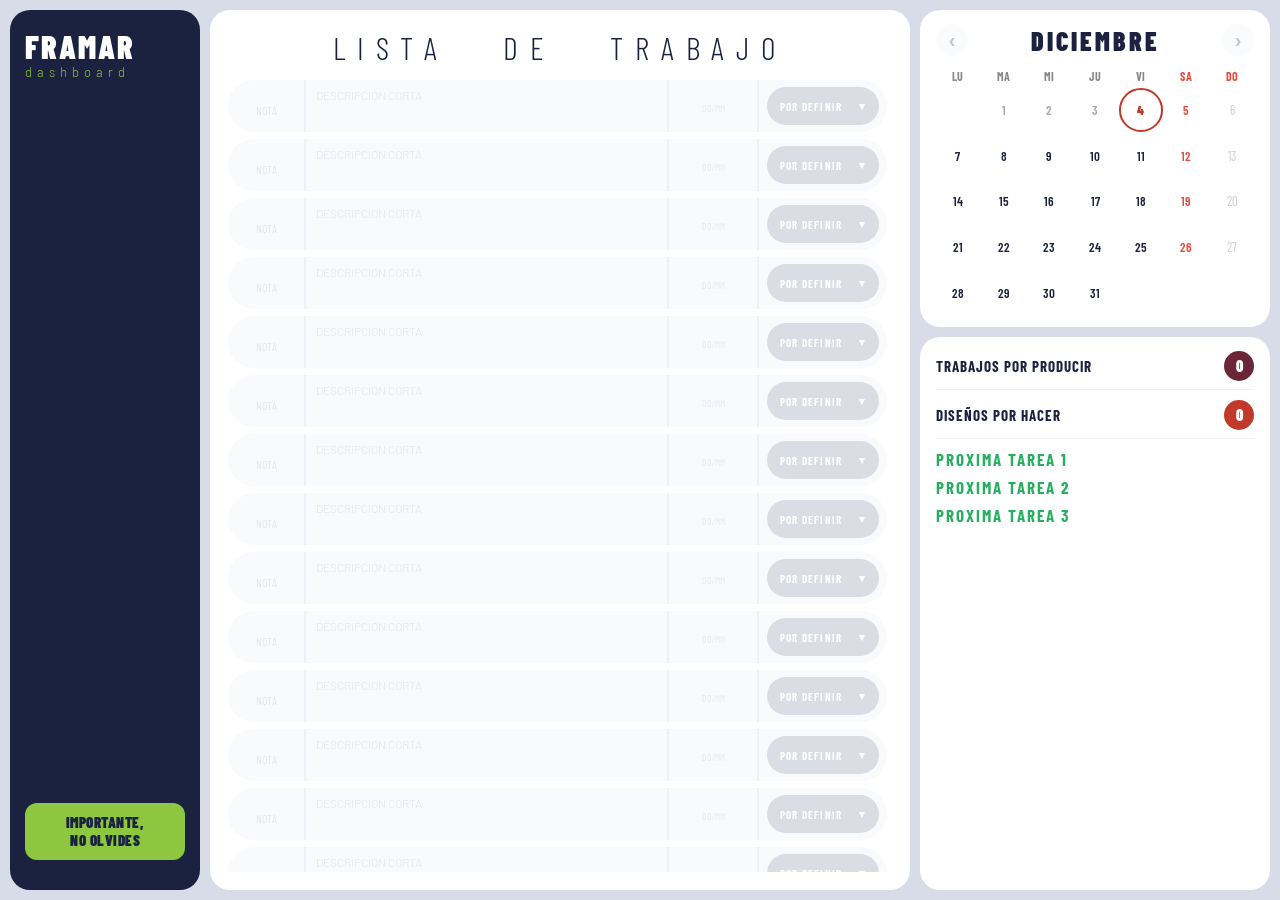
<file: index.html>
<!DOCTYPE html>
<html lang="es">
<head>
<meta charset="UTF-8">
<meta name="viewport" content="width=device-width, initial-scale=1.0">
<title>FRAMAR Dashboard</title>
<link href="https://fonts.googleapis.com/css2?family=Barlow+Condensed:wght@300;400;600;700;900&family=Barlow:wght@300;400;500;600;700&display=swap" rel="stylesheet">
<link rel="stylesheet" href="style.css">
</head>
<body>

<div class="dashboard">

  <!-- ===== SIDEBAR ===== -->
  <aside class="sidebar">
    <div class="logo-block">
      <div class="logo-name">FRAMAR</div>
      <div class="logo-sub">dashboard</div>
    </div>

    <div class="importante-block">
      <div class="imp-header">IMPORTANTE,<br>NO OLVIDES</div>
      <ul class="imp-list" id="impList"></ul>
    </div>
  </aside>

  <!-- ===== LISTA DE TRABAJO ===== -->
  <main class="main-content">
    <h1 class="main-title">Lista &nbsp; de &nbsp; Trabajo</h1>
    <div class="work-scroll">
      <div id="workList"></div>
    </div>
  </main>

  <!-- ===== RIGHT PANEL ===== -->
  <div class="right-panel">

    <!-- Calendar -->
    <div class="cal-card">
      <div class="cal-header">
        <button class="cal-nav" id="btnPrev" onclick="calNav(-1)">&#8249;</button>
        <div>
          <div class="cal-month-label" id="calMonthLbl">MAYO</div>
          <div class="cal-year-label" id="calYearLbl">2025</div>
        </div>
        <button class="cal-nav" id="btnNext" onclick="calNav(1)">&#8250;</button>
      </div>
      <div class="cal-grid" id="calGrid"></div>
    </div>

    <!-- Seguimiento -->
    <div class="seg-card">
      <div class="seg-row">
        <span class="seg-lbl">TRABAJOS POR PRODUCIR</span>
        <div class="seg-num np" id="cntProc">0</div>
      </div>
      <div class="seg-row">
        <span class="seg-lbl">DISEÑOS POR HACER</span>
        <div class="seg-num nh" id="cntHacer">0</div>
      </div>
      <div class="prox-item" id="prox1">PROXIMA TAREA 1</div>
      <div class="prox-item" id="prox2">PROXIMA TAREA 2</div>
      <div class="prox-item" id="prox3">PROXIMA TAREA 3</div>
    </div>

  </div>
</div>

<div class="notif-bar" id="notifBar"></div>

<script src="script.js"></script>
</body>
</html>
</file>
<file: style.css>
* { margin: 0; padding: 0; box-sizing: border-box; }

body {
  font-family: 'Barlow', 'Segoe UI', Arial, sans-serif;
  background: #d8dce8;
  height: 100vh;
  overflow: hidden;
}

/* ========== LAYOUT ========== */
.dashboard {
  display: grid;
  grid-template-columns: 190px 1fr 350px;
  height: 100vh;
  gap: 10px;
  padding: 10px;
}

/* ========== SIDEBAR ========== */
.sidebar {
  background: #1a2240;
  border-radius: 20px;
  padding: 20px 15px;
  display: flex;
  flex-direction: column;
  color: white;
  overflow: hidden;
}

.logo-block { margin-bottom: auto; }

.logo-name {
  font-family: 'Barlow Condensed', sans-serif;
  font-size: 32px;
  font-weight: 900;
  color: #ffffff;
  letter-spacing: 2px;
  line-height: 1;
}

.logo-sub {
  color: #8DC63F;
  font-size: 13px;
  letter-spacing: 5px;
  font-weight: 300;
  margin-top: 2px;
}

/* Importante */
.importante-block { margin-top: auto; }

.imp-header {
  background: #8DC63F;
  color: #1a2240;
  font-family: 'Barlow Condensed', sans-serif;
  font-weight: 900;
  font-size: 15px;
  padding: 10px 12px;
  border-radius: 12px;
  text-align: center;
  margin-bottom: 10px;
  letter-spacing: 0.5px;
  line-height: 1.25;
}

.imp-list {
  list-style: none;
  max-height: 260px;
  overflow-y: auto;
  scrollbar-width: none;
}
.imp-list::-webkit-scrollbar { display: none; }

.imp-item {
  display: flex;
  align-items: center;
  gap: 8px;
  padding: 5px 2px;
  cursor: pointer;
  border-bottom: 1px solid rgba(255,255,255,0.07);
  transition: opacity 0.3s;
}

.imp-circle {
  width: 16px; height: 16px;
  border-radius: 50%;
  background: #2d3a65;
  border: 2px solid #4a5a90;
  flex-shrink: 0;
  display: flex;
  align-items: center;
  justify-content: center;
  font-size: 9px;
  color: #8DC63F;
  font-weight: 900;
  transition: all 0.3s;
}

.imp-item.done .imp-circle {
  background: transparent;
  border-color: #8DC63F;
}

.imp-item.done .imp-label {
  opacity: 0.25;
  text-decoration: line-through;
}

.imp-label {
  font-size: 10px;
  color: #d0d4e8;
  text-transform: uppercase;
  letter-spacing: 0.5px;
  transition: all 0.3s;
  white-space: nowrap;
  overflow: hidden;
  text-overflow: ellipsis;
  max-width: 130px;
}

/* ========== MAIN CONTENT ========== */
.main-content {
  background: #ffffff;
  border-radius: 20px;
  padding: 18px 18px 18px 18px;
  display: flex;
  flex-direction: column;
  overflow: hidden;
}

.main-title {
  font-family: 'Barlow Condensed', sans-serif;
  font-size: 32px;
  font-weight: 300;
  letter-spacing: 12px;
  text-align: center;
  color: #1a2240;
  margin-bottom: 14px;
  text-transform: uppercase;
  flex-shrink: 0;
}

/* Scroll container */
.work-scroll {
  flex: 1;
  overflow-y: auto;
  overflow-x: hidden;
  padding-right: 5px;
  scrollbar-width: thin;
  scrollbar-color: #8DC63F #e8eaf0;
}
.work-scroll::-webkit-scrollbar { width: 5px; }
.work-scroll::-webkit-scrollbar-track { background: #e8eaf0; border-radius: 3px; }
.work-scroll::-webkit-scrollbar-thumb { background: #8DC63F; border-radius: 3px; }

/* Work row */
.work-row {
  display: grid;
  grid-template-columns: 78px 1fr 90px 128px;
  margin-bottom: 7px;
  background: #f0f2f8;
  border-radius: 30px;
  overflow: visible;
  min-height: 52px;
  position: relative;
  transition: opacity 0.3s;
}

.work-row.is-empty { opacity: 0.38; }

.w-cell {
  display: flex;
  align-items: center;
  padding: 6px 10px;
  border-right: 2px solid #d4d8ea;
}
.w-cell:last-child { border-right: none; }

/* Nota */
.c-nota {
  border-radius: 30px 0 0 30px;
  justify-content: center;
}
.c-nota input {
  font-family: 'Barlow Condensed', sans-serif;
  font-size: 22px;
  font-weight: 900;
  color: #1a2240;
  background: transparent;
  border: none;
  outline: none;
  width: 100%;
  text-align: center;
}
.c-nota input::placeholder { font-size: 12px; font-weight: 400; color: #bbb; }

/* Descripcion */
.c-desc { flex-direction: column; align-items: flex-start; justify-content: center; }
.c-desc textarea {
  font-family: 'Barlow', sans-serif;
  font-size: 12px;
  color: #1a2240;
  background: transparent;
  border: none;
  outline: none;
  resize: none;
  width: 100%;
  height: 38px;
  line-height: 1.45;
}
.c-desc textarea::placeholder { color: #c0c4d8; }

/* Fecha */
.c-fecha { justify-content: center; }
.c-fecha input {
  font-family: 'Barlow Condensed', sans-serif;
  font-size: 14px;
  font-weight: 700;
  color: #1a2240;
  background: transparent;
  border: none;
  outline: none;
  width: 100%;
  text-align: center;
}
.c-fecha input::placeholder { font-size: 10px; font-weight: 400; color: #c0c4d8; }

/* Status */
.c-status {
  border-radius: 0 30px 30px 0;
  padding: 6px 8px;
  position: relative;
}

.s-btn {
  width: 100%;
  height: 38px;
  border: none;
  border-radius: 22px;
  cursor: pointer;
  font-family: 'Barlow Condensed', sans-serif;
  font-weight: 700;
  font-size: 11px;
  letter-spacing: 1.2px;
  color: white;
  display: flex;
  align-items: center;
  justify-content: space-between;
  padding: 0 13px;
  white-space: nowrap;
  transition: opacity 0.15s;
}
.s-btn:hover { opacity: 0.88; }

.st-HACER      { background: #6B2737; }
.st-PROCESANDO { background: #C0392B; }
.st-HECHO      { background: #27AE60; }
.st-POR_DEFINIR{ background: #a0a4b8; }

.s-dropdown {
  position: absolute;
  top: calc(100% - 2px);
  right: 8px;
  background: #fff;
  border-radius: 12px;
  box-shadow: 0 6px 24px rgba(0,0,0,0.18);
  z-index: 300;
  overflow: hidden;
  display: none;
  min-width: 115px;
}
.s-dropdown.open { display: block; }

.s-opt {
  padding: 9px 16px;
  cursor: pointer;
  font-family: 'Barlow Condensed', sans-serif;
  font-size: 12px;
  font-weight: 700;
  letter-spacing: 1px;
  color: white;
}
.s-opt:hover { filter: brightness(1.1); }

/* Row fade-out animation when HECHO */
@keyframes rowOut {
  0%   { opacity: 1; transform: translateX(0); max-height: 60px; margin-bottom: 7px; }
  55%  { opacity: 0; transform: translateX(70px); max-height: 60px; }
  100% { opacity: 0; max-height: 0; margin-bottom: 0; }
}
.row-fading {
  animation: rowOut 0.65s ease forwards;
  pointer-events: none;
  overflow: hidden;
}

/* ========== RIGHT PANEL ========== */
.right-panel {
  display: flex;
  flex-direction: column;
  gap: 10px;
}

/* Calendar card */
.cal-card {
  background: #ffffff;
  border-radius: 20px;
  padding: 14px 16px 12px;
}

.cal-header {
  display: flex;
  align-items: center;
  justify-content: space-between;
  margin-bottom: 10px;
}

.cal-nav {
  background: #eef0f8;
  border: none;
  cursor: pointer;
  width: 32px; height: 32px;
  border-radius: 50%;
  display: flex;
  align-items: center;
  justify-content: center;
  font-size: 20px;
  color: #1a2240;
  font-weight: 900;
  line-height: 1;
  transition: background 0.2s;
}
.cal-nav:hover:not(:disabled) { background: #d4d8ea; }
.cal-nav:disabled { opacity: 0.25; cursor: default; }

.cal-month-label {
  font-family: 'Barlow Condensed', sans-serif;
  font-size: 26px;
  font-weight: 900;
  color: #1a2240;
  letter-spacing: 3px;
  text-align: center;
  flex: 1;
}

.cal-year-label {
  font-family: 'Barlow Condensed', sans-serif;
  font-size: 13px;
  color: #888;
  text-align: center;
  margin-top: -6px;
  margin-bottom: 4px;
  letter-spacing: 2px;
  display: none;
}

.cal-grid {
  display: grid;
  grid-template-columns: repeat(7, 1fr);
  gap: 2px;
}

.cal-hdr {
  text-align: center;
  font-family: 'Barlow Condensed', sans-serif;
  font-size: 12px;
  font-weight: 700;
  color: #888;
  padding: 3px 0;
  letter-spacing: 0.5px;
}
.cal-hdr.sa, .cal-hdr.do { color: #e74c3c; }

.cal-day {
  aspect-ratio: 1;
  display: flex;
  align-items: center;
  justify-content: center;
  font-family: 'Barlow Condensed', sans-serif;
  font-size: 13px;
  font-weight: 600;
  border-radius: 50%;
  cursor: pointer;
  color: #1a2240;
  border: 2px solid transparent;
  background: transparent;
  outline: none;
  transition: all 0.15s;
}
.cal-day:hover:not(.cal-sun):not(.cal-empty) { background: rgba(141,198,63,0.18); }
.cal-day.cal-empty { cursor: default; background: transparent !important; }
.cal-day.cal-sun   { color: #ccc; cursor: not-allowed; font-weight: 400; }
.cal-day.cal-sat   { color: #e74c3c; }
.cal-day.cal-today { border-color: #C0392B; color: #C0392B; font-weight: 900; }
.cal-day.cal-past:not(.g1-3):not(.g4-6):not(.g7-9) { opacity: 0.38; }
.cal-day.g1-3 { background: #27AE60 !important; color: white !important; }
.cal-day.g4-6 { background: #e67e22 !important; color: white !important; }
.cal-day.g7-9 { background: #6B2737 !important; color: white !important; }

/* ========== SEGUIMIENTO ========== */
.seg-card {
  background: #ffffff;
  border-radius: 20px;
  padding: 14px 16px;
  flex: 1;
  display: flex;
  flex-direction: column;
}

.seg-row {
  display: flex;
  align-items: center;
  justify-content: space-between;
  margin-bottom: 10px;
  padding-bottom: 8px;
  border-bottom: 1px solid #eef0f8;
}

.seg-lbl {
  font-family: 'Barlow Condensed', sans-serif;
  font-size: 15px;
  font-weight: 700;
  letter-spacing: 1px;
  color: #1a2240;
}

.seg-num {
  width: 30px; height: 30px;
  border-radius: 50%;
  display: flex;
  align-items: center;
  justify-content: center;
  font-family: 'Barlow Condensed', sans-serif;
  font-weight: 900;
  font-size: 16px;
  color: white;
  flex-shrink: 0;
  transition: all 0.3s;
}
.seg-num.np { background: #6B2737; }
.seg-num.nh { background: #C0392B; }

.prox-item {
  font-family: 'Barlow Condensed', sans-serif;
  font-size: 17px;
  font-weight: 700;
  color: #27AE60;
  letter-spacing: 2px;
  margin-bottom: 8px;
  text-transform: uppercase;
  white-space: nowrap;
  overflow: hidden;
  text-overflow: ellipsis;
}

/* ========== NOTIFICATION ========== */
.notif-bar {
  position: fixed;
  top: 18px;
  left: 50%;
  transform: translateX(-50%) translateY(-80px);
  background: #1a2240;
  color: white;
  padding: 12px 28px;
  border-radius: 12px;
  font-family: 'Barlow Condensed', sans-serif;
  font-size: 15px;
  font-weight: 700;
  letter-spacing: 1px;
  z-index: 1000;
  transition: transform 0.35s cubic-bezier(.34,1.56,.64,1);
  pointer-events: none;
  box-shadow: 0 4px 20px rgba(0,0,0,0.22);
}
.notif-bar.show { transform: translateX(-50%) translateY(0); }
</file>
